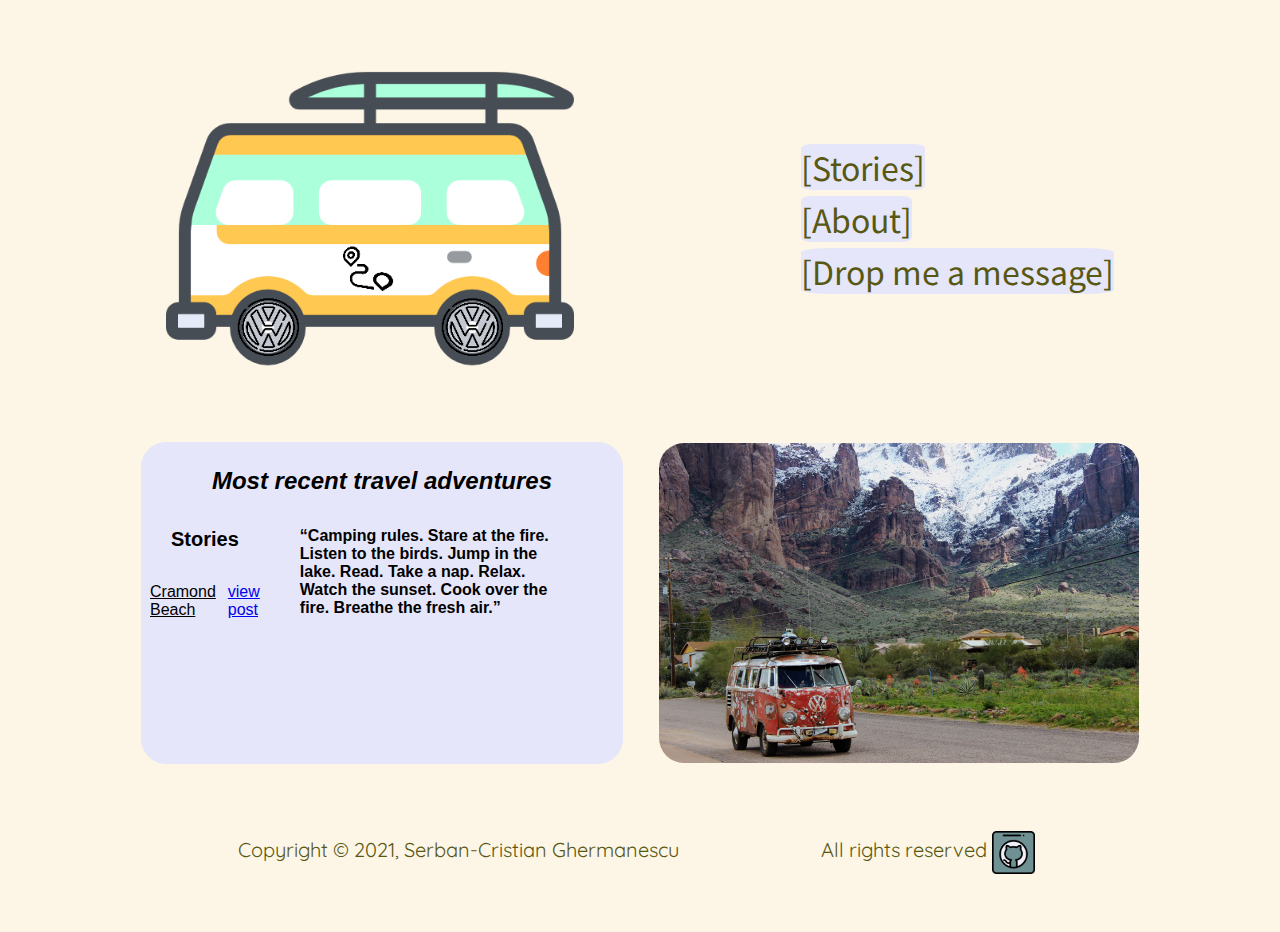
<file: index.html>
<!DOCTYPE html>
<html>

<head>
    <meta charset="UTF-8">
    <meta name="keywords" content="Blog, Transporter, Travel">
    <meta name="description" content="Transporter travels">
    <meta name="author" content="Serban-Cristian Ghermanescu">
    <meta name="viewport" content="width=device-width, initial-scale=1">
    <link rel="preconnect" href="https://fonts.gstatic.com">
    <link rel="stylesheet" href="css/style.css">
    <title>VW Transporter | Travel Blog</title>
</head>

<body>
    <div class="container">
        <header>
            <img src="images/logo.png" alt="Camper logo" id="camper-logo">
            <div class="tabs">
                <a href="stories-tab.html" type="button" target="frame"><span>[Stories]</span></a>
                <a href="about-tab.html" type="button" target="frame"><span>[About]</span></a>
                <a href="contact-tab.html" type="button" target="frame"><span>[Drop me a message]</span></a>
            </div>
        </header>

        <section class="tile">
            <iframe src="stories-tab.html" name="frame" allowTransparency="true" scrolling="auto" frameborder="0">
        </iframe>

        </section>

        <div class="feature">
            <img class="slides" src="images/t1.jpg">
            <img class="slides" src="images/t2.jpg">
            <img class="slides" src="images/t3.jpg">
            <img class="slides" src="images/t4.jpg">
            <img class="slides" src="images/t5.jpg">
            <img class="slides" src="images/t6.jpg">
        </div>

        <footer>
            <p>Copyright &copy; 2021, Serban-Cristian Ghermanescu</p>
            <p>All rights reserved
                <a href="https://github.com/escuSerban" type="button" target="_blank"><img src="images/github.png" id="github" width="32px"></a>
            </p>
        </footer>
    </div>

    <script src="js/blog.js"></script>
</body>

</html>
</file>
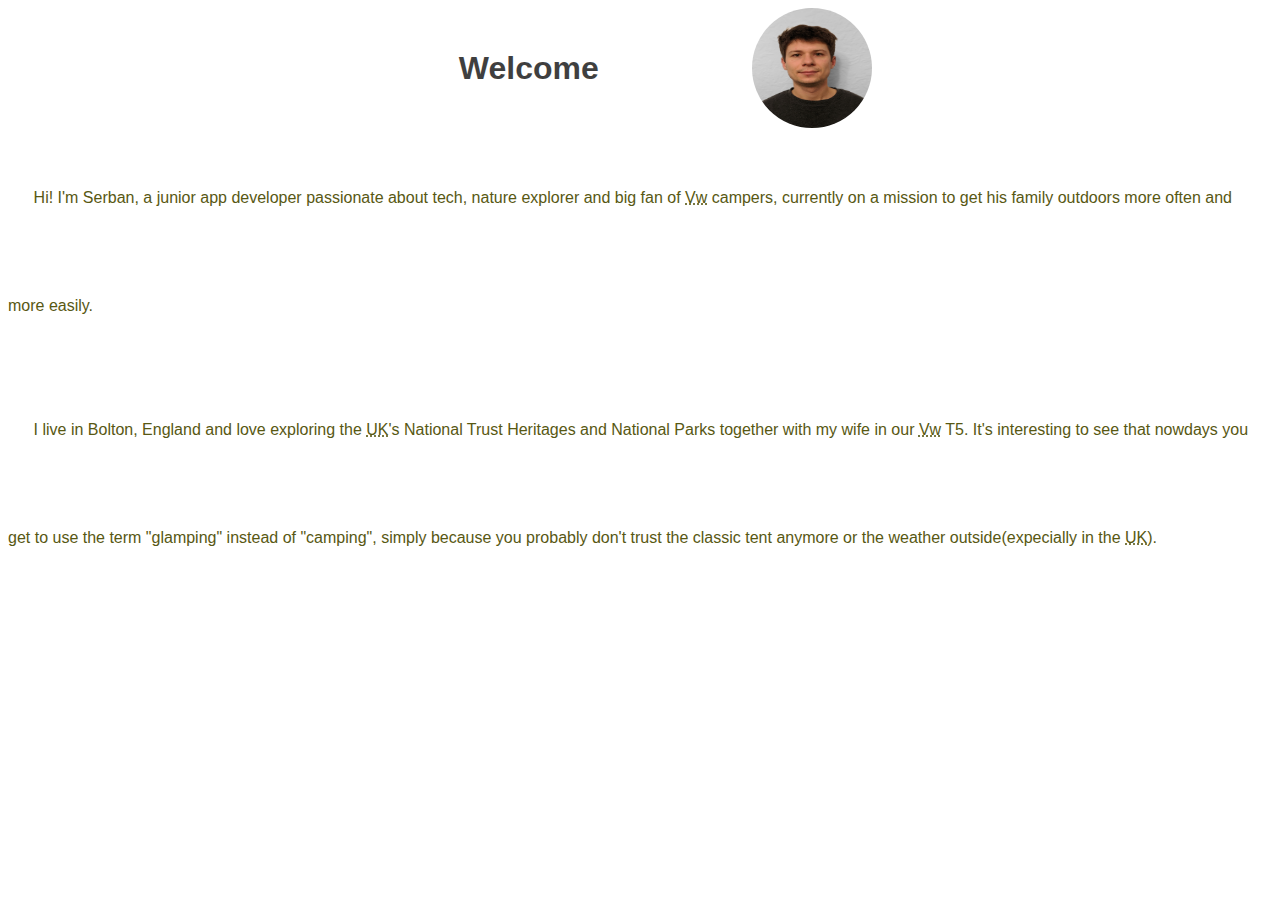
<file: about-tab.html>
<!DOCTYPE html>
<html>

<head>
    <meta charset="UTF-8">
    <meta name="keywords" content="Blog, Transporter, Travel">
    <meta name="description" content="Transporter travels">
    <meta name="author" content="Serban-Cristian Ghermanescu">
    <meta name="viewport" content="width=device-width, initial-scale=1">
    <link rel="stylesheet" href="css/about.css">
</head>

<body>
    <header>
        <h1>Welcome</h1>
        <img src="images/avatar.jpg" alt="Avatar" id="avatar">
    </header>

    <p>Hi! I'm Serban, a junior app developer passionate about tech, nature explorer and big fan of <abbr title="Volkswagen">Vw</abbr> campers, currently on a mission to get his family outdoors more often and more easily.</p>

    <p>I live in Bolton, England and love exploring the <abbr title="United Kingdom">UK</abbr>'s National Trust Heritages and National Parks together with my wife in our <abbr title="Volkswagen">Vw</abbr> T5. It's interesting to see that nowdays you get
        to use the term "glamping" instead of "camping", simply because you probably don't trust the classic tent anymore or the weather outside(expecially in the <abbr title="United Kingdom">UK</abbr>).</p>
</body>

</html>
</file>
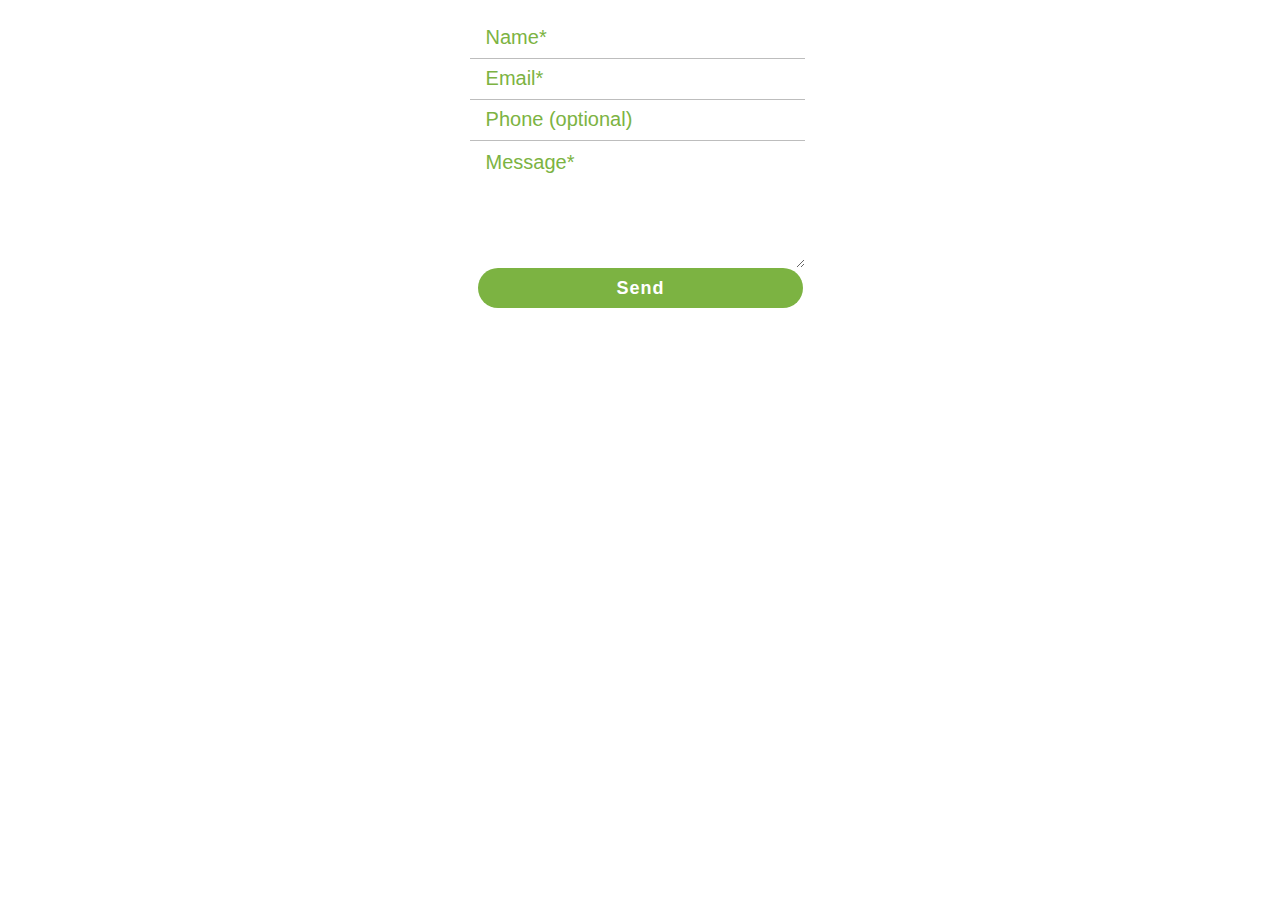
<file: contact-tab.html>
<!DOCTYPE html>
<html>

<head>
    <meta charset="UTF-8">
    <meta name="keywords" content="Blog, Transporter, Travel">
    <meta name="description" content="Transporter travels">
    <meta name="author" content="Serban-Cristian Ghermanescu">
    <meta name="viewport" content="width=device-width, initial-scale=1">
    <link rel="stylesheet" href="css/contact.css">
</head>

<body>

    <div class="message">
        <form method="post" action="menu/php/contact.php">
            <input type="text" name="name" id="name" placeholder=" Name* " required>

            <input type="email" name="email" id="email" placeholder=" Email* " required pattern="^[a-zA-Z0-9._-]+@[a-zA-Z0-9.-]+\.[a-zA-Z]{2,6}$">

            <input type="text" name="phone" id="phone" placeholder=" Phone (optional)">

            <textarea name="message" id="msg-area" placeholder=" Message* " required></textarea>

            <button type="submit" id="send">Send</button>
        </form>
    </div>

</body>

</html>
</file>
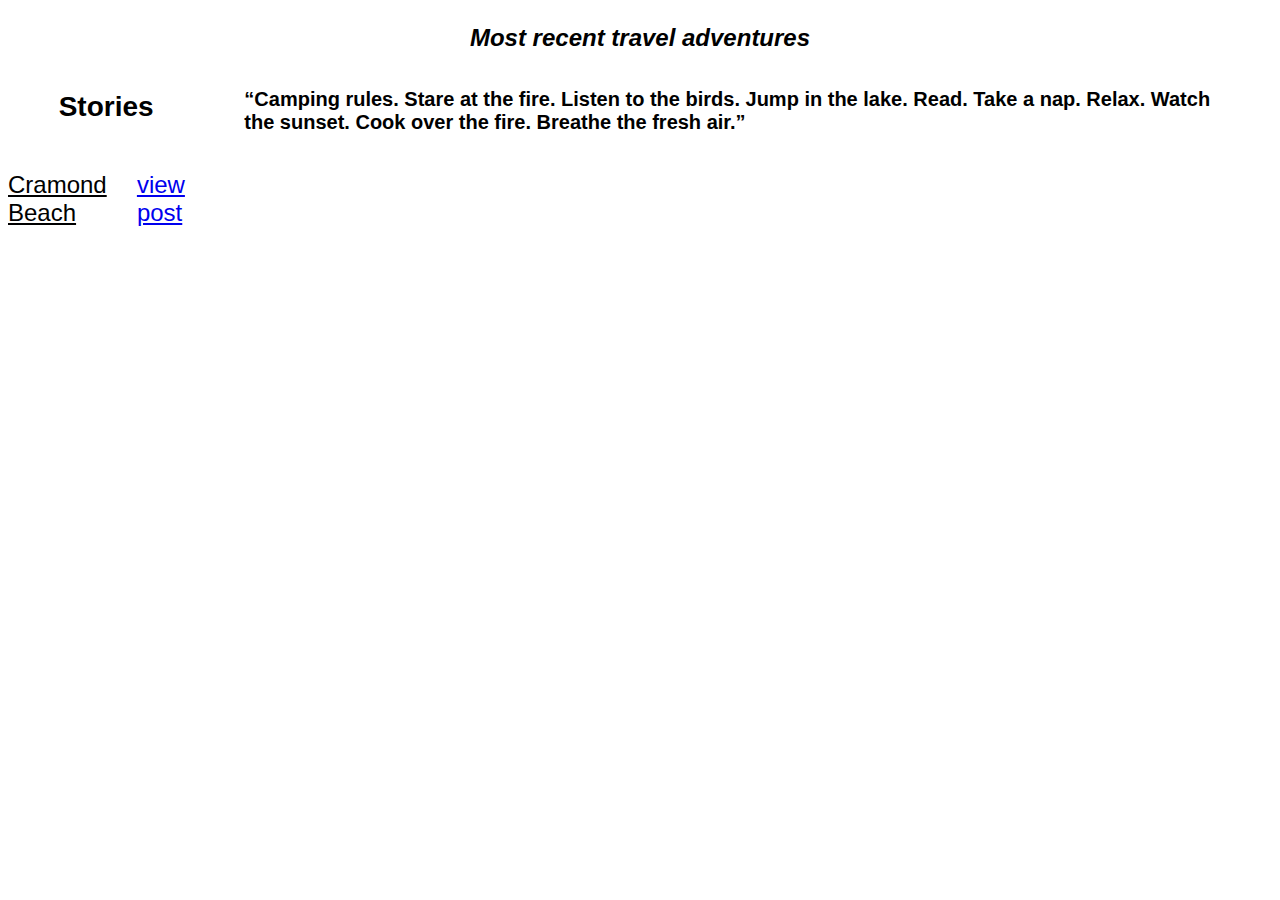
<file: stories-tab.html>
<!DOCTYPE html>
<html>

<head>
    <meta charset="UTF-8">
    <meta name="keywords" content="Blog, Transporter, Travel">
    <meta name="description" content="Transporter travels">
    <meta name="author" content="Serban-Cristian Ghermanescu">
    <meta name="viewport" content="width=device-width, initial-scale=1">
    <link rel="stylesheet" href="css/stories.css">
</head>

<body>
    <div class="container">
        <header>
            <h1><em>Most recent travel adventures</em></h1>
        </header>

        <section class="content">
            <div class="sidebar">
                <h2>Stories</h2>
                <div id="entry">
                    <p><u>Cramond Beach</u></p>
                    <a href="posts/blog-post.html" target="_parent">view post</a>
                </div>
            </div>

            <div class="details">
                <blockquote cite="https://www.countryliving.com/"><b>“Camping rules. Stare at the fire. Listen to the birds. Jump in the lake. Read. Take a nap. Relax. Watch the sunset. Cook over the fire. Breathe the fresh air.”</b></blockquote>
            </div>
        </section>

    </div>
</body>

</html>
</file>
<file: css/style.css>
@import url('https://fonts.googleapis.com/css2?family=Noto+Sans+KR&family=Quicksand:wght@500&family=Raleway:wght@200&family=Redressed&family=Xanh+Mono:ital@1&display=swap');
@import 'stories.css';
@import 'about.css';
@import 'contact.css';
@media(min-width:900px) {
    .container {
        grid-template-areas: "hd hd" "main fe" "ft ft" !important;
    }
    .tile {
        grid-area: main !important;
        height: 20em !important;
        width: 30em;
    }
    .feature {
        grid-area: fe !important;
        height: 20em;
        width: 30em;
    }
}

@media(min-width:700px) {
    #camper-logo {
        width: 45%;
    }
    .tabs>a>span {
        font-size: 2rem !important;
        line-height: 52px !important;
    }
    footer {
        flex-direction: row !important;
        align-items: center;
        justify-content: space-evenly !important;
        font-size: 1.25rem !important;
    }
    footer p:last-child {
        width: 30%;
    }
    #github {
        width: 14% !important;
    }
}

body {
    background-color: #FDF5E6;
}

.container {
    display: grid;
    grid-auto-rows: minmax(auto, max-content);
    grid-template-areas: "hd" "main" "fe" "ft";
    align-items: center;
    justify-content: center;
    gap: 12px;
}

header {
    font-family: 'Noto Sans KR', sans-serif;
    display: flex;
    flex-direction: row;
    align-items: center;
    justify-content: space-around;
    grid-area: hd;
}

#camper-logo {
    width: 40%;
}

.tabs {
    display: flex;
    align-items: flex-start;
    flex-direction: column;
}

.tabs>a {
    line-height: 28px;
    color: rgb(88, 88, 19);
    text-decoration: none;
}

.tabs>a>span {
    font-size: 1.25rem;
    background-color: lavender;
    border-radius: 10%;
}

.tile {
    font-family: 'Raleway', sans-serif;
    grid-area: main;
    border: 1px solid lavender;
    background-color: lavender;
    height: 15em;
    margin-left: 12px;
    margin-right: 12px;
    border-radius: 25px;
}

.tile>iframe {
    min-width: 100%;
    min-height: 100%;
}

.feature {
    grid-area: fe;
    margin-left: 12px;
    margin-right: 12px;
}

.slides {
    width: 100%;
    border-radius: 25px;
    display: none;
}

footer {
    font-family: 'Quicksand', sans-serif;
    display: flex;
    flex-direction: column;
    text-align: center;
    justify-content: space-evenly;
    grid-area: ft;
    font-size: 1rem;
}

#github {
    vertical-align: middle;
    width: 7%;
}
</file>
<file: css/about.css>
body {
    font-family: Arial, Helvetica, sans-serif;
}

header {
    display: flex;
    flex-direction: row;
    align-items: center;
    justify-content: center;
    gap: 12vw;
}

h1 {
    text-indent: 4vw;
    opacity: 0.75;
}

#avatar {
    width: 120px;
    height: 120px;
    border-radius: 50%;
}

p {
    text-indent: 2vw;
    line-height: 12vh;
    color: rgb(88, 88, 19);
}
</file>
<file: css/contact.css>
body {
    font-family: Arial, Helvetica, sans-serif;
}

.message {
    top: 10px;
    position: relative;
    width: 340px;
    min-height: 300px;
    height: auto;
    background: #fff;
    margin: 0 auto;
}

#name,
#email,
#phone,
#msg-area,
#send {
    margin: 0;
    padding: 0 0 0 10px;
    width: 325px;
    height: 40px;
    float: left;
    display: block;
    font-size: 18px;
    color: #2b67cb;
    border: none;
    border-bottom: 1px solid #bdbdbd;
    letter-spacing: normal;
}

#msg-area {
    padding-top: 10px;
    height: 117px;
    width: 325px;
    overflow: auto;
    border: none;
}

#send {
    margin-left: 8px;
    width: 325px;
    padding: 0;
    border: none;
    cursor: pointer;
    background: #7CB342;
    color: #fff;
    transition: .35s;
    letter-spacing: 1px;
    border-radius: 25px;
    font-weight: bold;
}

#send:hover {
    background: tomato;
    transition: .35s;
}

::-moz-placeholder {
    color: #7CB342;
    font-family: Arial, Helvetica, sans-serif;
    font-size: 20px;
    opacity: 1;
}

::-webkit-input-placeholder {
    color: #7CB342;
    font-family: Arial, Helvetica, sans-serif;
    font-size: 20px;
}

*:focus {
    outline: none;
}

input:focus:invalid,
textarea:focus:invalid {
    /* when a field is considered invalid by the browser */
    box-shadow: 0 0 5px #d45252;
    border: 1px solid #b03535;
}

input:required:valid,
textarea:required:valid {
    /* when a field is considered valid by the browser */
    box-shadow: 0 0 5px #5cd053;
    border-color: #28921f;
}
</file>
<file: css/stories.css>
@media(min-width:700px) {
    .sidebar {
        grid-area: sb;
    }
    .details {
        grid-area: dt;
        font-size: 1.25rem !important;
    }
    .header {
        font-size: 1.25rem !important;
    }
    .sidebar>h2 {
        font-size: 1.75rem !important;
    }
    #entry {
        font-size: 1.5rem !important;
    }
}

.container {
    display: grid;
    grid-auto-rows: minmax(50px, auto);
    grid-template-areas: "hd" "main";
    font-family: Arial, Helvetica, sans-serif;
}

header {
    grid-area: hd;
    font-size: 0.75rem;
    text-align: center;
}

.content {
    grid-area: main;
    display: flex !important;
    flex-direction: row;
    justify-content: space-evenly;
}

.sidebar {
    grid-area: sb;
    display: flex;
    flex-direction: column;
}

.sidebar>h2 {
    font-size: 1.25rem;
    text-align: center;
}

#entry {
    font-size: 1rem;
    display: flex;
    flex-direction: row;
    align-items: center;
}

#entry>p {
    margin-right: 12px;
}

.details {
    grid-area: dt;
    display: flex;
    font-size: 1rem;
    justify-content: center;
}
</file>
